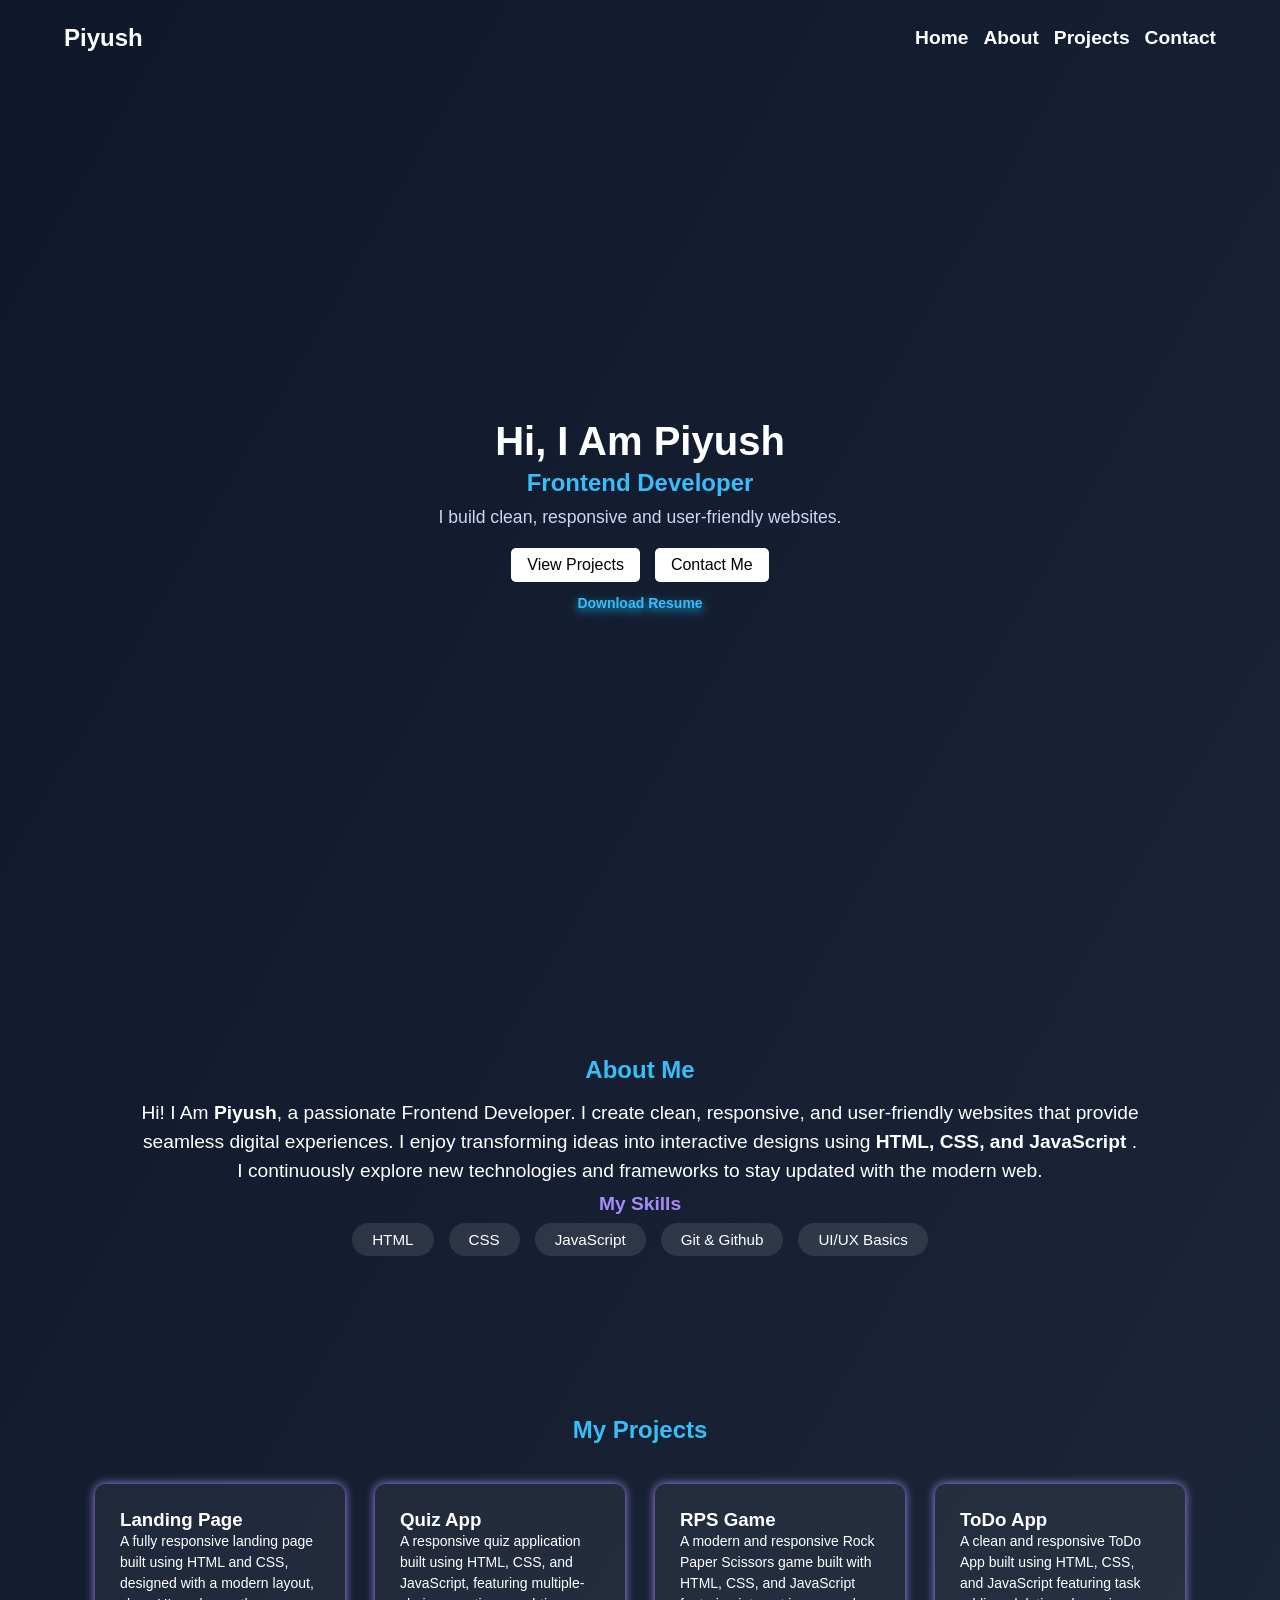
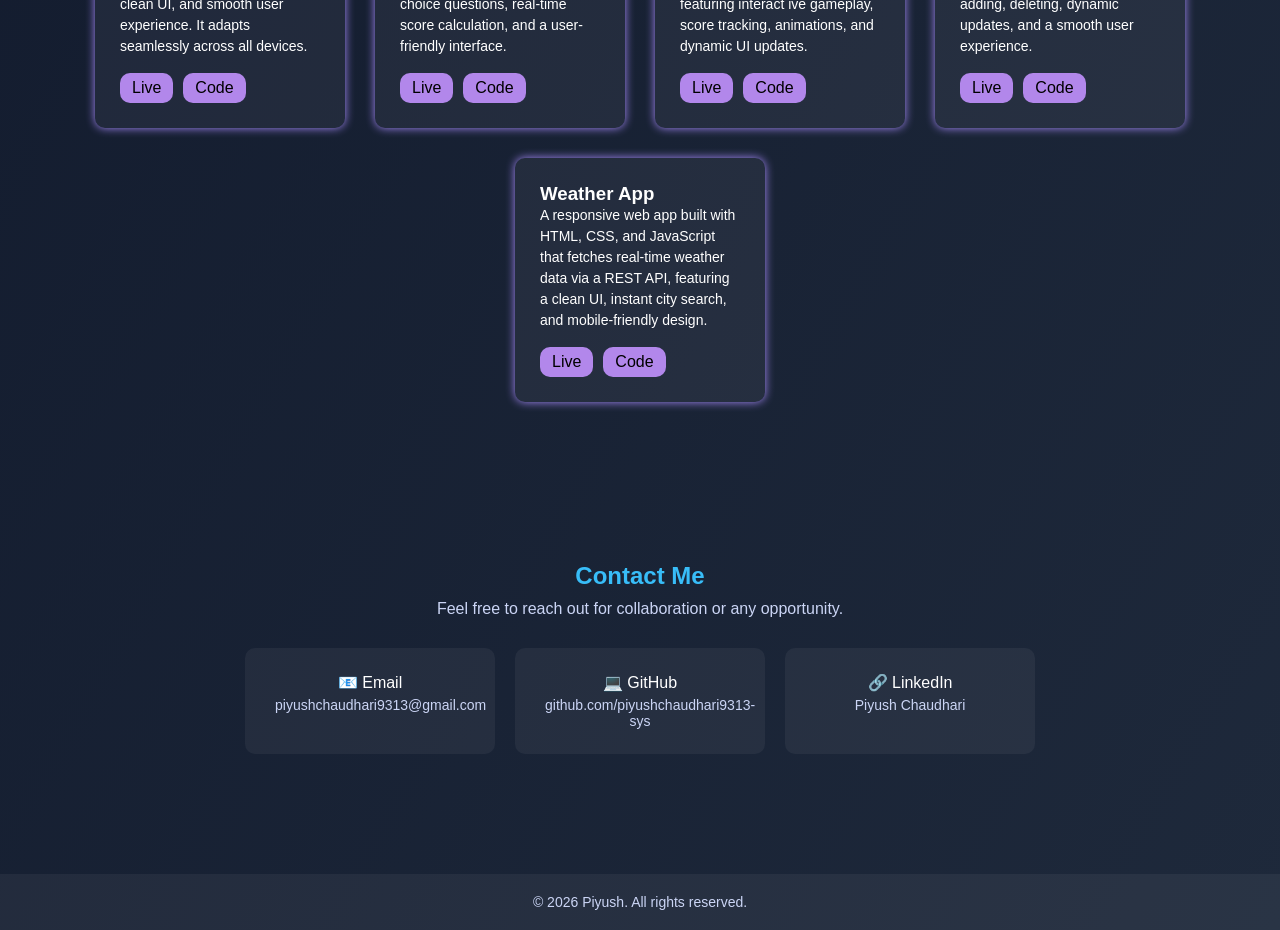
<file: index.html>
<!DOCTYPE html>
<html lang="en">

<head>
    <meta charset="UTF-8">
    <meta name="viewport" content="width=device-width, initial-scale=1.0">
    <title>Personal Portfolio</title>
    <link rel="stylesheet" href="style.css">
</head>

<body>
    <header>
        <nav class="navbar">
            <h1 class="logo"><b>Piyush</b></h1>
            <ul class="nav-links">
                <li><a href="#home">Home</a></li>
                <li><a href="#about">About</a></li>
                <li><a href="#projects">Projects</a></li>
                <li><a href="#contact">Contact</a></li>
            </ul>
        </nav>
    </header>


    <main>
        <section id="home" class="hero">
            <div class="hero-content">
                <h1>Hi, I Am <strong>Piyush</strong></h1>
                <h2>Frontend Developer</h2>
                <p>I build clean, responsive and user-friendly websites.</p>
                <div class="hero-buttons">
                    <a href="#projects" class="btn primary">View Projects</a>
                    <a href="#contact" class="btn secondary">Contact Me</a>
                </div>
            </div>
            <p class="resume-link">
                <a href="Piyush_Chaudhari_Final_Resume.pdf"  download class="btn">Download Resume</a>
            </p>
        </section>

        <section id="about" class="about">
            <div class="about-container">
                <h2>About Me</h2>
                <div class="about-content">
                    <p> Hi! I Am <strong>Piyush</strong>, a passionate Frontend Developer. I create clean, responsive,
                        and
                        user-friendly websites that provide seamless digital experiences. I enjoy transforming ideas
                        into
                        interactive designs using <strong>HTML, CSS, and JavaScript </strong>.
                        I continuously explore new technologies and frameworks to stay updated with the modern web.

                    </p>
                </div>
                <div class="skills">
                    <h3>My Skills</h3>
                    <ul>
                        <li>HTML</li>
                        <li>CSS</li>
                        <li>JavaScript</li>
                        <li>Git & Github</li>
                        <li>UI/UX Basics</li>

                    </ul>
                </div>
            </div>
        </section>

        <section id="projects" class="projects">
            <h2>My Projects</h2>
            <div class="project-container">



                <div class="project-card">
                    <h3><b>Landing Page</b></h3>
                    <p>A fully responsive landing page built using HTML and CSS, designed with a modern layout, clean
                        UI, and smooth user experience. It adapts seamlessly across all devices.</p>
                    <div class="project-links">
                        <div class="project-buttons">
                            <a href="projects/Landing-Page/index.html" target="_blank">Live</a>
                            <a href="https://github.com/piyushchaudhari9313-sys/landing-page" target="_blank">Code</a>
                        </div>
                    </div>
                </div>

                <div class="project-card">
                    <h3><b>Quiz App</b></h3>
                    <p>A responsive quiz application built using HTML, CSS, and JavaScript, featuring multiple-choice
                        questions, real-time score calculation, and a user-friendly interface.</p>
                    <div class="project-links">
                        <div class="project-buttons">
                            <a href="projects/quiz-app/index.html" target="_blank">Live</a>
                            <a href="https://github.com/piyushchaudhari9313-sys/quiz-app" target="_blank">Code</a>
                        </div>
                    </div>
                </div>
                  
                <div class="project-card">
                    <h3><b>RPS Game</b></h3>
                    <p>A modern and responsive Rock Paper Scissors game built with HTML, CSS, and JavaScript featuring interact ive gameplay, score tracking, animations, and dynamic UI updates.</p>
                    <div class="project-links">
                        <div class="project-buttons">
                            <a href="projects/rock-paper-scissors-game/index.html "target="_blank">Live</a>
                            <a href="https://github.com/piyushchaudhari9313-sys/rock-paper-scissors-game"target="_blank">Code</a>
                        </div>
                    </div>
                </div>
                 
                <div class="project-card">
                    <h3><b>ToDo App</b></h3>
                  <p>A clean and responsive ToDo App built using HTML, CSS, and JavaScript featuring task adding, deleting, dynamic updates, and a smooth user experience.</p>
                  <div class="project-links">
                    <div class="project-buttons">
                        <a href="projects/todo app/index.html" target="_blank">Live</a>
                        <a href="https://github.com/piyushchaudhari9313-sys/-todo-app" target="_blank">Code</a>
                    </div>
                  </div>


                </div>

                <div class="project-card">
                    <h3><b>Weather App</b></h3>
                    <p>A responsive web app built with HTML, CSS, and JavaScript that fetches real-time weather data via a REST API, featuring a clean UI, instant city search, and mobile-friendly design.</p>
                    <div class="project-links">
                        <div class="project-buttons">
                            <a href="projects/weather/index.html" target="_blank">Live</a>
                            <a href="https://github.com/piyushchaudhari9313-sys/weather-app" target="_blank">Code</a>
                        </div>
                    </div>
                </div>



            </div>

        </section>


        <section id="contact" class="contact">
            <h2>Contact Me</h2>
            <p class="contact-text">Feel free to reach out for collaboration or any opportunity.</p>

            <div class="contact-container">

                <a href="mailto:piyushchaudhari9313@gmail.com" class="contact-card">
                    📧 Email
                    <span>piyushchaudhari9313@gmail.com</span>
                </a>

                <a href="https://github.com/piyushchaudhari9313-sys" target="_blank" class="contact-card">
                    💻 GitHub
                    <span>github.com/piyushchaudhari9313-sys</span>
                </a>
                  <a href="https://www.linkedin.com/in/piyush-chaudhari-9b73aa396/" target="_blank" class="contact-card">

                    🔗 LinkedIn
                    <span>Piyush Chaudhari</span>
                </a>
            </div>
        </section>
    </main>

    <footer class="footer">
    <p>© 2026 Piyush. All rights reserved.</p>
    </footer>
 
</body>

</html>
</file>
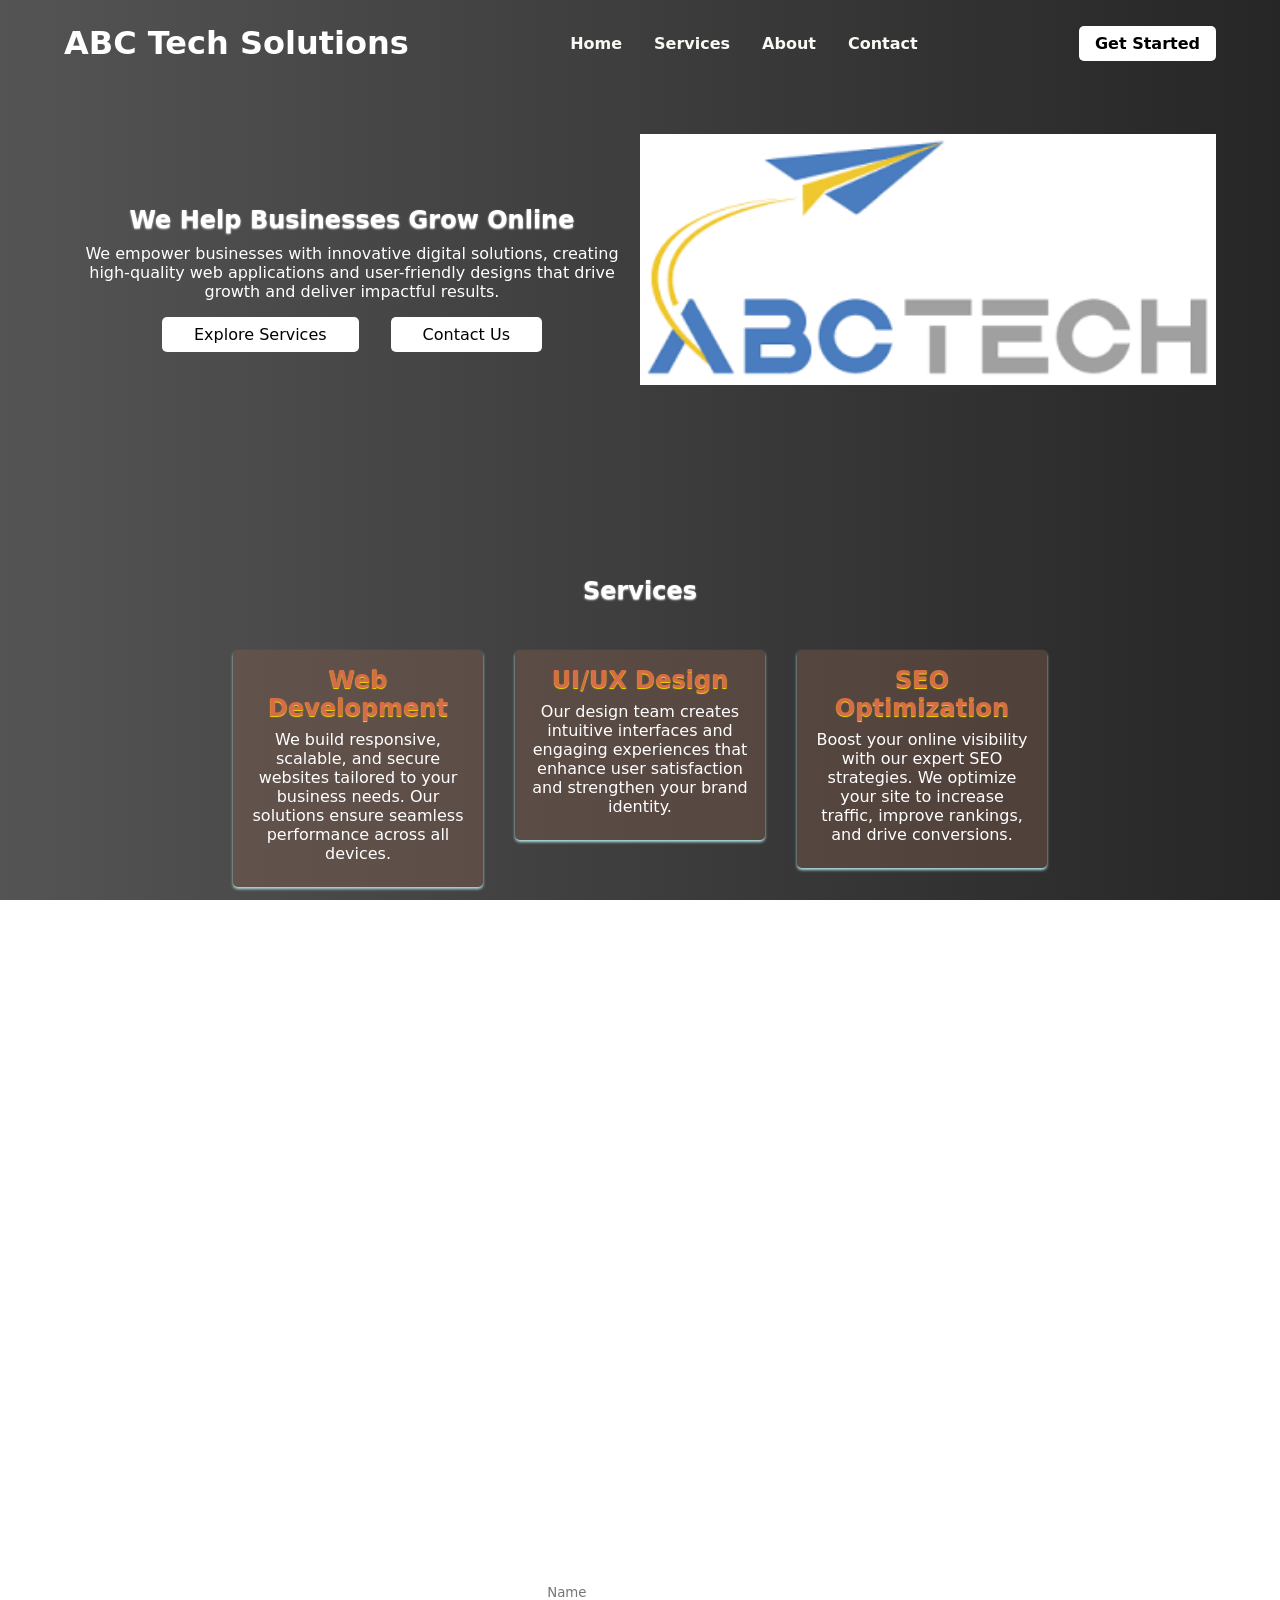
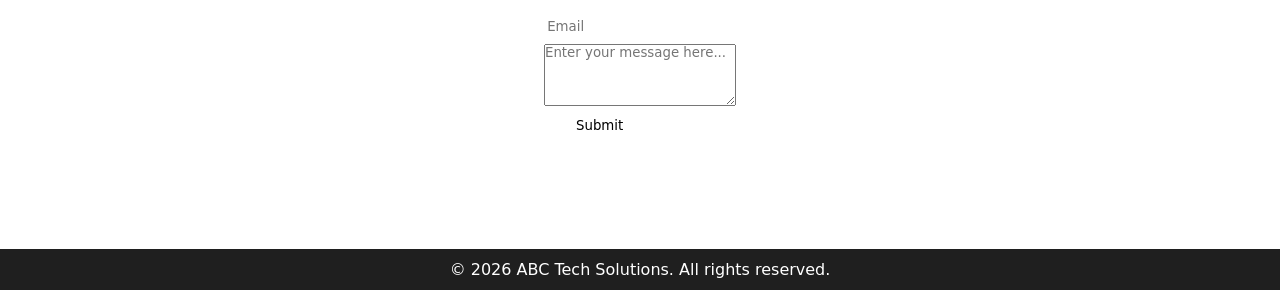
<file: projects/Landing-Page/index.html>
<!DOCTYPE html>
<html lang="en">

<head>
    <meta charset="UTF-8">
    <meta name="viewport" content="width=device-width, initial-scale=1.0">
    <title>Landing Page</title>
    <link rel="stylesheet" href="style.css">
</head>

<body>

    <header>
        <nav class="navbar">
            <div class="logo">ABC Tech Solutions</div>


            <ul>
                <li><a href="#home">Home</a></li>
                <li><a href="#services">Services</a></li>
                <li><a href="#about">About</a></li>
                <li><a href="#contact">Contact</a></li>
            </ul>

            <a href="#contact" class="cta">Get Started</a>
        </nav>

    </header>
    <main>
        <section id="home" class="hero">
            <div class="hero-content">
                <h1 class="heading">We Help Businesses Grow Online</h1>
                    <p class="para">
                        We empower businesses with innovative digital solutions,
                        creating high-quality web applications and user-friendly designs
                        that drive growth and deliver impactful results.</p>
                    
                        <div class="buttons">
                    <a href="#services" class="btn">Explore Services</a>
                    <a href="#contact" class="btn">Contact Us</a>
                </div>
            </div>
            <div class="hero-img">
                <img src="abc.png" alt="Digital services illustration">
            </div>
        </section>

        <section id="services">
            <h1>Services</h1>
            <div class="container">
                <div class="service-card">
                    <h2>Web Development</h2>
                    <p>We build responsive, scalable, and secure websites tailored to your business needs. Our solutions
                        ensure seamless performance across all devices.</p>
                </div>

                <div class="service-card">
                    <h2>UI/UX Design</h2>
                    <p>Our design team creates intuitive interfaces and engaging experiences that enhance user
                        satisfaction and strengthen your brand identity.</p>
                </div>

                <div class="service-card">
                    <h2>SEO Optimization</h2>
                    <p>Boost your online visibility with our expert SEO strategies. We optimize your site to increase
                        traffic, improve rankings, and drive conversions.</p>

                </div>
            </div>
        </section>

        <section id="about" class="about">
            <h1>ABC Tech Solutions Introduction</h1>
            <p>ABC Tech Solutions is a forward-thinking digital agency specializing in web development, design, and
                online marketing. Our team is dedicated to delivering innovative solutions that help businesses grow and
                succeed in the digital world.</p>
        </section>


        <section id="contact">
            <h1>Contact</h1>
            <br>
            <div class="contact-form">
                <form action="">
                    <input type="text" placeholder="Name" required>
                    <br>
                    <input type="email" placeholder="Email" required>
                    <br>
                    <textarea id="message" name="message" rows="4" cols="25" placeholder="Enter your message here..."
                        required></textarea><br>
                    <button class="btn">Submit</button>

                </form>
            </div>
        </section>
    </main>
    <footer>
        <div class="fo">
            <p class="fot">© 2026 ABC Tech Solutions. All rights reserved.</p>
        </div>
    </footer>

</body>

</html>
</file>
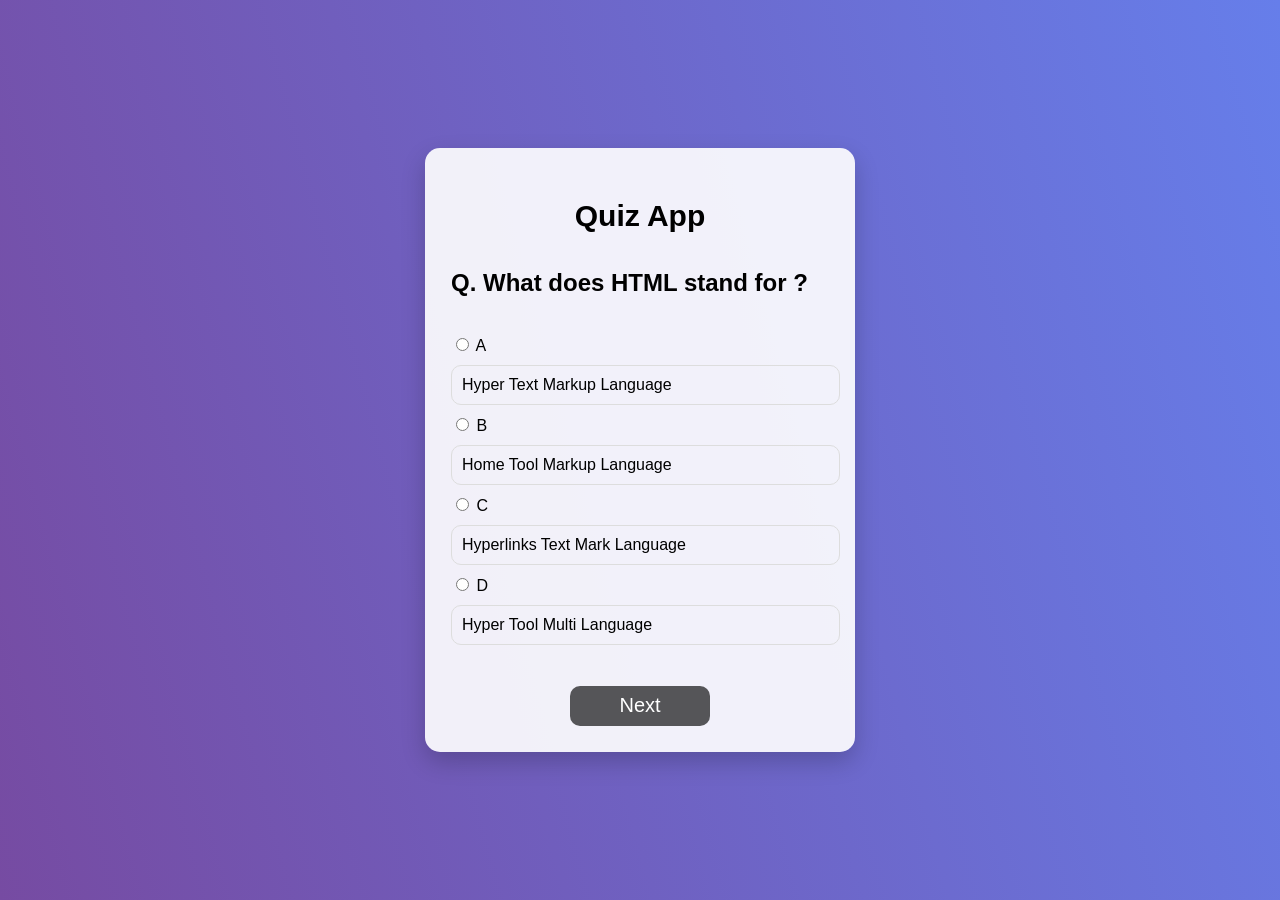
<file: projects/quiz-app/index.html>
<!DOCTYPE html>
<html lang="en">

<head>
    <meta charset="UTF-8">
    <meta name="viewport" content="width=device-width, initial-scale=1.0">
    <title>Quiz App</title>
    <link rel="stylesheet" href="style.css">
</head>

<body>
    <div class="container">

        <h2 class="head" >Quiz App</h2>
        <div class="quiz">
            <div>
                <h2 id="qns"></h2>
                <br>
                <input type="radio"  value="a"  class="options" id="a" name="option"> A
               <label for="a"><span id="opt1"></span></label>
            </div>
            <div>
                <input type="radio" value="b" class="options" id="b" name="option"> B
                <label for="b"><span id="opt2"></span></label>
            </div>
            <div>
                <input type="radio" value="c" class="options" id="c" name="option"> C
                <label for="c"><span id="opt3"></span></label>
            </div>
            <div>
                <input type="radio" value="d" class="options" id="d" name="option"> D
                <label for="d"><span id="opt4"></span></label>
            </div>
        </div>
         
        <div class="btn">
            <h2 class="myscore"></h2>
            <button onclick="next()" id="next">Next</button>
        </div>
    </div>
    <script src="script.js"></script>
</body>

</html>
</file>
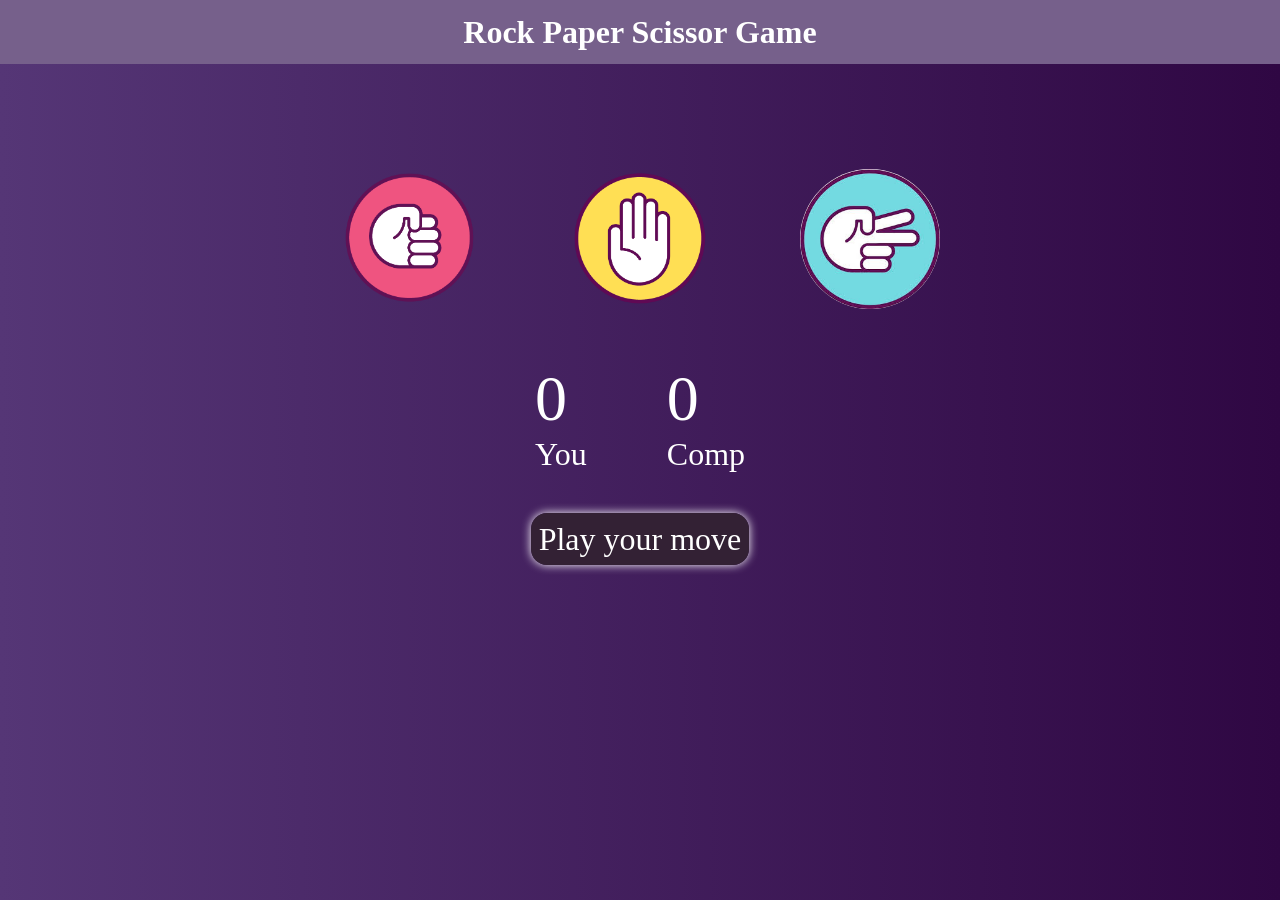
<file: projects/rock-paper-scissors-game/index.html>
<!DOCTYPE html>
<html lang="en">
<head>
    <meta charset="UTF-8">
    <meta name="viewport" content="width=device-width, initial-scale=1.0">
    <title>Rock-Paper-Secissor Game</title>
    <link rel="stylesheet" href="style.css">
</head> 
<body>
    <h1>Rock Paper Scissor Game</h1>
    <div class="choices">
        <div class="choice" id="rock">
            <img src="img/rock.png" alt="">
        </div>
        <div class="choice" id="paper">
            <img src="img/paper.png" alt="">
        </div>
        <div class="choice" id="scissors">
            <img src="img/scissor.jpg" alt="">
        </div>
    </div>

    <div class="score-board">
        <div class="score">
            <p id="user-score">0</p>
            <p>You</p>
        </div>
         <div class="score">
            <p id="comp-score">0</p>
            <p>Comp</p>
        </div>
    </div>

        <div class="msg-container">
            <p id="msg">Play your move</p>
        </div>
    <script src="script.js"></script>
</body>
</html>
</file>
<file: style.css>
*{
    margin: 0;
    padding:0;
    font-family: Arial, Helvetica, sans-serif;
    box-sizing: border-box;
}
body{
    background-attachment: fixed;
    background: linear-gradient(120deg, #0f172a, #1e293b);
   color: white;
   scroll-behavior: smooth;
   font-family: Verdana, Geneva, Tahoma, sans-serif;
   overflow-x: hidden;
}
.logo{
    font-weight: bolder;

}
.navbar{
    display: flex;
    position: sticky;
    justify-content:space-between;
    align-items: center;
    padding:1.5rem 5%;
    top: 0;
    z-index: 1000;

}
.nav-links{
    display: flex;
    list-style-type: none;
    gap: 15px;
    font-weight: bolder;
}
.nav-links a{
   text-decoration: none;
   color:white;
   transition: 0.3s;
   font-size: 1.2rem;
}
.nav-links a:hover{
  color: rgb(11, 186, 244);
}
.hero{
    min-height: 100vh;
    display: flex;
    justify-content: center;
    align-items: center;
    text-align: center;
    flex-direction: column;
}
.hero p{
     font-size: 1.2rem;
    color: #cbd5f5;
}


.hero h1{
    font-size: 2.5rem;
    margin-bottom: 5px;

}
.hero h2{
      color: #38bdf8;
    margin-bottom: 10px;
}
.hero p{
    margin-bottom: 20px;
    font-size: 1.1rem;
}
.hero-buttons a{
    text-decoration: none;
    color:black;
    background-color:white;
    padding: 0.5rem 1rem;
    border-radius:5px;
    transition: 0.3s;
 }
 .hero-buttons{
    display: flex;
    gap: 15px;
    justify-content: center;
}
.hero-buttons a:hover{
    background-color: rgb(11, 186, 244);
    color: white;
    transform: scale(1.05);
    box-shadow: 0px 0px 10px #fff;


}
.resume-link{
    margin-top: 10px;
}
.resume-link a{
    color: #38bdf8;
    text-decoration: none;
    font-size: 14px;
    font-weight: bolder;
    transition: 0.3s;
    text-shadow: 0px 3px 9px rgb(11, 186, 244);
}

.resume-link a:hover{
    box-shadow: 0px 0px 10px #fff;
    color: white;
    text-decoration: underline;
} 
.about{
    padding: 80px 5%;
}

.about-container{
    text-align:center;
    max-width: 1000px;
    margin:0 auto;
    
}  
.about h2{
    text-align: center;
    color: #38bdf8;

}
.about-content{
    margin-top: 15px;
    font-size: 1.2rem;
    line-height: 1.5;
}
.skills h3 {
    font-size: 1.2rem;
    margin: 0.5rem auto;
    color: #a78bfa;
}
.skills ul {
    list-style-type: none;
    display: flex;
    flex-wrap: wrap; 
    justify-content: center;
    gap: 15px;
}
.skills ul li{
    background-color: rgba(255, 255, 255, 0.1);
   border-radius: 20px;
   padding: 8px 20px;
   font-size: 0.95rem;
    transition: 0.3s;
}   
.skills ul li:hover{
    background-color: #38bdf8;
    transform: scale(1.05);
    box-shadow: 0px 0px 10px #fff;

}
.projects{
    padding:80px 5% ;
}
.projects h2{
    text-align: center;
    color: #38bdf8;
     margin-bottom: 20px;
}
.project-container{
    display: flex;
    gap: 30px;
    margin-top: 40px;
    flex-wrap: wrap;
    justify-content: center;
  }
.project-card{
    width: 250px;  
    padding: 25px;
    background: rgba(255, 255, 255, 0.05);
    border-radius: 10px;
    transition: 0.3s;
     box-shadow:0px 0px 10px #a78bfa;

}
.project-card p{
    font-size: 14px;
    line-height: 1.5;
    min-height: 60px;
}
.project-card:hover{    
    box-shadow: 0px 0px 10px #fff;
    transform: scale(1.05);

}
.project-links{
    margin-top: 1rem;
}
.project-buttons{
    display: flex;
    gap: 10px;
}
.project-buttons a{
    color: black;
    text-decoration: none;
    background-color: rgb(178, 135, 235);
    border-radius: 10px;
    padding: 6px 12px;
    transition: 0.3s;
}
.project-buttons a:hover{
    background-color: white;
    color:black;
    box-shadow: 0px 0px 10px #ffff;
}


.contact {
    padding: 80px 5%;
    text-align: center;
}

.contact h2 {
    color: #38bdf8;
    margin-bottom: 10px;
}

.contact-text {
    color: #cbd5f5;
    margin-bottom: 30px;
}

.contact-container {
    display: flex;
    justify-content: center;
    gap: 20px;
    flex-wrap: wrap;
}

.contact-card {
    display: flex;
    flex-direction: column;
    text-decoration: none;
    color: white;
    background: rgba(255, 255, 255, 0.05);
    padding: 25px 30px;
    border-radius: 10px;
    transition: 0.3s;
    width: 250px;
}

.contact-card span {
    font-size: 14px;
    color: #cbd5f5;
    margin-top: 5px;
}

.contact-card:hover {
    transform: scale(1.05);
    box-shadow: 0 0 10px #fff;
}

.footer{
    text-align: center;
    padding: 20px;
    background: rgba(255,255,255,0.05);
    margin-top: 40px;
    font-size: 14px;
    color: #cbd5f5;
}
@media (max-width: 768px){
   .navbar{
    flex-direction: column;
    gap: 10px;
    background: rgba(71, 71, 73, 0.9);
    padding:10px 5%;
    width: 100%;
    position:fixed;
    align-items: center;
    top: 0;
   }
   section {
  scroll-margin-top: 80px; 
}
   .logo{
    text-align: center;
   }
   .nav-links{
    gap: 30px;
  
   }
   .hero p{
    font-size: 16px;
   }
   .hero h1{
    font-size: 1.5rem;
   }
   .hero h2{
    font-size: 1.2rem;
   }
   
  .about-content{
    font-size: 0.95rem;
    line-height: 1.8;
    padding: 10px;
    text-align:justify;
  }
  

  .skills{
    margin-top: 10px;
  }
  .project-card{
    width: 90%;
  }
}
</file>
<file: projects/Landing-Page/style.css>
*{
    margin: 0;
    padding: 0;
    box-sizing: border-box;
    font-family: system-ui, -apple-system, BlinkMacSystemFont, 'Segoe UI', Roboto, Oxygen, Ubuntu, Cantarell, 'Open Sans', 'Helvetica Neue', sans-serif;
}

body{
    background: linear-gradient(to right, #545454, #262626);
    color: white;
    font-family: Arial, sans-serif;
    background-attachment: fixed;
    scroll-behavior: smooth;
}
section{
    padding: 60px 5%;
}
.logo{
    font-size: 2rem;
    font-weight: bolder;
}
.navbar{
    display: flex;
    justify-content: space-between;
    align-items: center;
    padding: 1.5rem 5%;
    position: sticky;
     top: 0;
    z-index: 1000;

}
.navbar ul{
    display: flex;
    list-style:none;
    gap: 2rem;
}
.navbar a{    
    text-decoration: none;
    color: rgb(249, 249, 245);
    transition: 0.3s;
    font-weight: bold;
}
.navbar a:hover{
    color: aqua;
}
.navbar a.cta{
    color: black;
    border: none;
    border-radius: 5px;
    padding: 0.5rem 1rem;
    background-color: white;
    display: inline-block;
    transition: 0.3s;
  
}
.navbar a.cta:hover{
    background-color: rgb(251, 222, 56);
    color:black;
    transform: scale(1.05);
    box-shadow: 0 0 10px #fff;

}
.heading{
    text-align: center;
    margin-top: 35px;
}
.para{
    text-align: center;
    margin-top: 10px;
}
.buttons{
    display: flex;
    justify-content: center;
    margin-top: 1rem;
    gap: 2rem;
}
.buttons a{
    text-decoration: none;
}
.btn{
    background-color: white;
    color: black;
    padding: 0.5rem 2rem;
    border: none;
    border-radius: 5px;
    transition: 0.3s;
}
.btn:hover{
   
    background-color: rgb(209, 156, 59);
    transform: scale(1.05);
    box-shadow: 0 0 10px #fff;

}
.hero{
    display: flex;
    justify-content: space-between ;
    align-items: center;
    padding: 3rem 5%;
}
.hero-content{
    width: 50%;
}
.hero-img{
    width: 50%;
}
.hero-img img{
    width: 100%;
}
 section h1{
    text-align: center;
    margin-top: 5rem;
    text-shadow: 0px 1px 2px white;
}
.container{
    display: flex;
    justify-content: center;
    align-items: flex-start;
    gap: 2rem;
    margin-top: 2.8rem;
 
}
.service-card{
    max-width: 250px;
    padding: 1rem;
    background-color:  rgba(134, 94, 77, 0.389);
    border-radius: 5px;
    box-shadow: 0px 2px 3px rgb(177, 225, 223);
    text-align: center;
     transition: 0.3s;

}
.service-card:hover{
    transform: translateY(-5px);
     box-shadow: 0 0 10px #fff;

}
 section h2{
    color: rgb(213, 109, 71);
    text-shadow: 0px 1px 1px gold;
}
p{
    margin: 0.5rem auto;
    text-align: center;
}

#about{
    margin-top: 5rem;
}

.contact-form{
    display: flex;
    justify-content: center;
    align-items: center;
}
.contact-form input{
    padding: 0.2rem;
    border-radius: 5px;
    border: none;
    width: 100%;
    margin: 0.4rem auto;
}
#contact{
    margin-top: 5rem;
}
.fo{
  text-align: center;
  margin-top: 3rem;
  padding:3px;
  background-color: #1f1f1f;
  
}
.fot{
    font-size: 1rem;
}

@media (max-width: 768px){
    .hero{
        flex-direction: column;
        gap: 1rem;
    }
   .hero-img img{
        max-width: 100%;
        height: auto;
    }
    .hero-content{
        width: 100%;
    }
   .cta{
    margin-left: 19px;
   }
   .para{
   margin: 1rem auto;
  }
    .navbar ul{
        flex-direction:column;
        gap: 1rem;
        align-items: center;
        width: 100%;
    }
      .container{
        flex-direction: column;
        align-items: center;
    }

    .service-card{
        max-width:90%;
        padding: 1rem;
    }
    
}
</file>
<file: projects/quiz-app/style.css>
body{
    font-family: sans-serif;
    background: linear-gradient(255deg, #667eea, #764ba2); 
    margin: 0;
    min-height: 100vh;
    display: flex;
    justify-content: center;
    align-items: center;
}

.head{
    text-align: center;
    padding: 11px;
    font-size: 30px;
}
.container{
    width: 400px;
    margin: 100px auto;
    box-shadow: 0 10px 25px rgba(0,0,0,0.2);
    background-color:rgba(255, 255, 255, 0.91);
    padding: 15px;
    border-radius: 15px;
}
label{
  display: flex;
  align-items: center;
  margin: 10px 0;
  padding: 10px;
  border-radius: 10px;  
  cursor: pointer;
  transition: 0.3s;
  border: 1px solid #ddd;
}

label:hover{
  background-color: #f5f5f5;
  transform: scale(1.02);
}
.quiz{
    margin-left: 11px;
    margin-top: 19px;
}
button{
    width: 140px;
    height: 40px;
    border: none;
    outline: none;
    font-size: 20px;
    border-radius: 10px;
    background-color: rgb(85, 85, 88);
    color: white;
    transition: 0.3s;
    cursor: pointer;
}
button:hover{
  background-color:black;
}
.btn{
    text-align: center;
    padding: 11px;
}



@media (max-width: 500px){

  .container{
    width: 90%;
    margin: 20px auto;
  }

  .head{
    font-size: 24px;
  }

  button{
  border-radius: 10px;
  }
 
}
</file>
<file: projects/rock-paper-scissors-game/style.css>
* {
  margin: 0;
  padding: 0;
}
body{
 background: linear-gradient(to right, #553676, #2F0743);

}

h1 {
 background-color: rgb(118, 96, 139);

  height: 4rem;
  line-height: 4rem;
  color: white;
  text-align: center;
}
.choices {
  display: flex;
  justify-content: center;
  align-items: center;
  gap: 5rem;
  margin-top: 100px;
}
.choice {
  height: 150px;
  width: 150px;
  display: flex;
  justify-content: center;
  align-items: center;
  transition: 0.3 ease-in;
}
.choice:hover {
  cursor: pointer;
  transform: scale(1.1);
}
img {
  height: 140px;
  width: 140px;
  object-fit: contain;
  border-radius: 50%;
  pointer-events: none;
}

.score-board {
  display: flex;
  justify-content: center;
  align-items: center;
  font-size: 2rem;
  margin-top: 3rem;
  gap: 5rem;
  color: white;
}
#user-score,
#comp-score {
  font-size: 4rem;
}
.msg-container {
  text-align: center;
}
.msg-container {
  margin-top: 3rem;
}
#msg {
  background-color: rgb(51, 33, 52);
  color: white;
  font-size: 2rem;
  padding: 0.5rem;
  border-radius: 1rem;
  display: inline;
  box-shadow: 0px 0px 10px #ffff;
}
@media (max-width: 768px) {
h1 {
  font-size: 1rem;
}
#user-score,
#comp-score {
  font-size: 2.3rem;
}
img {
  height: 80px;
  width: 80px;
}
.choices {
  flex-direction: column;
  margin-top: 10px;
  gap: 1rem;
}
.choice {
  height: 100px;
  width: 100px;
}
#msg {
  width: 90%;
  display: inline-block;
  font-size: 1.5rem;
}
}
</file>
